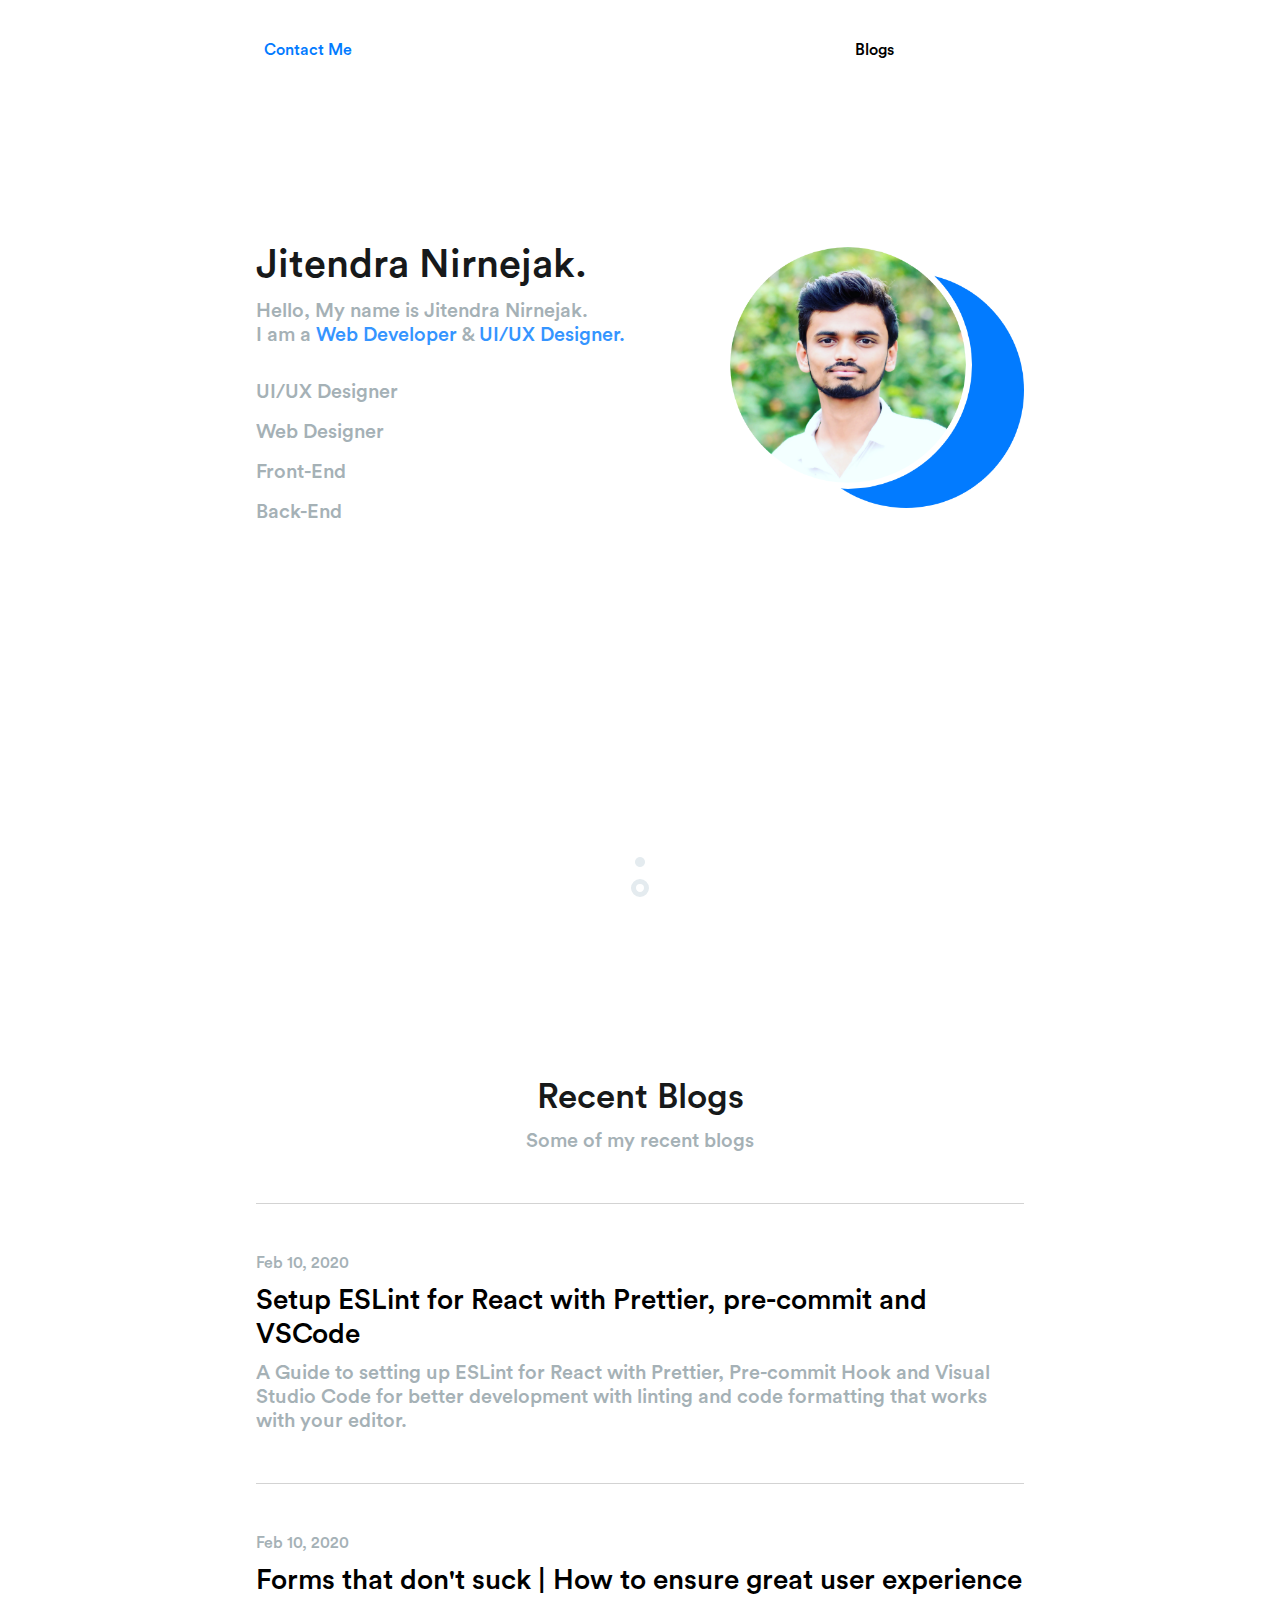
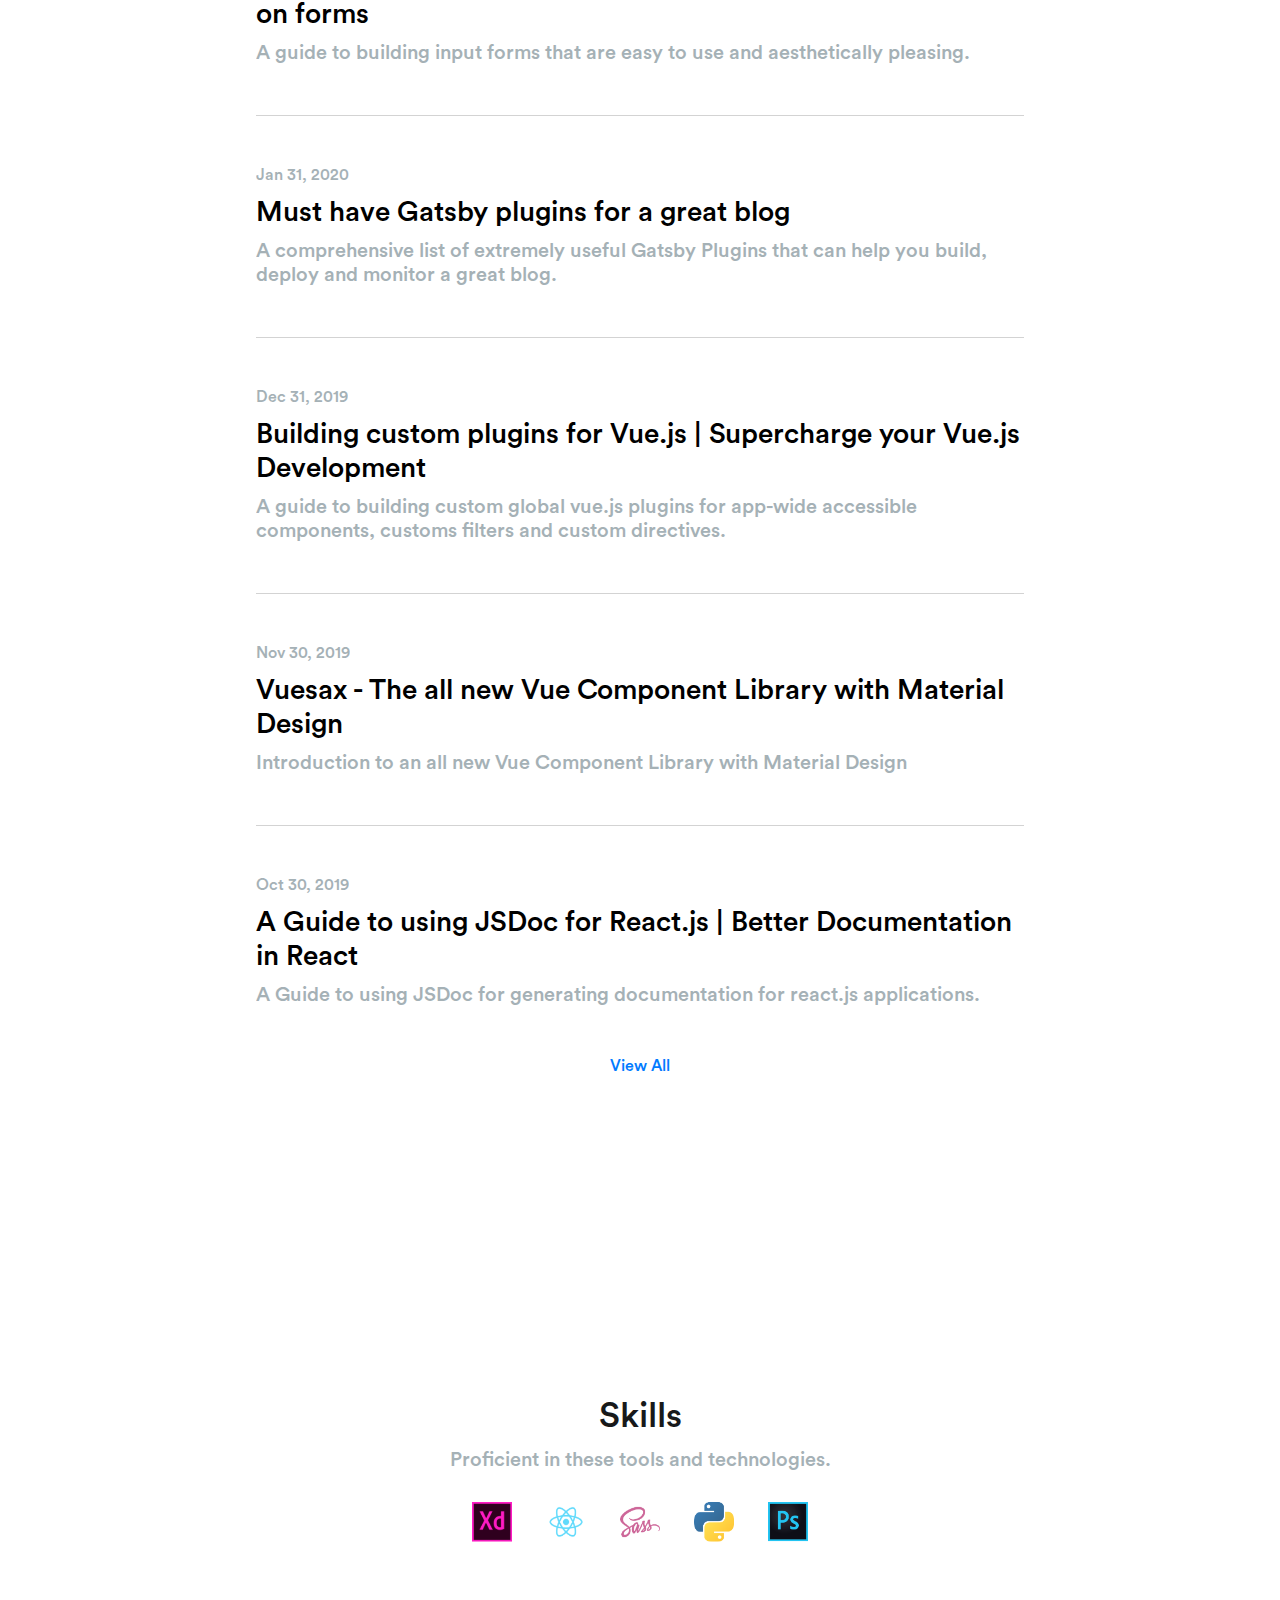
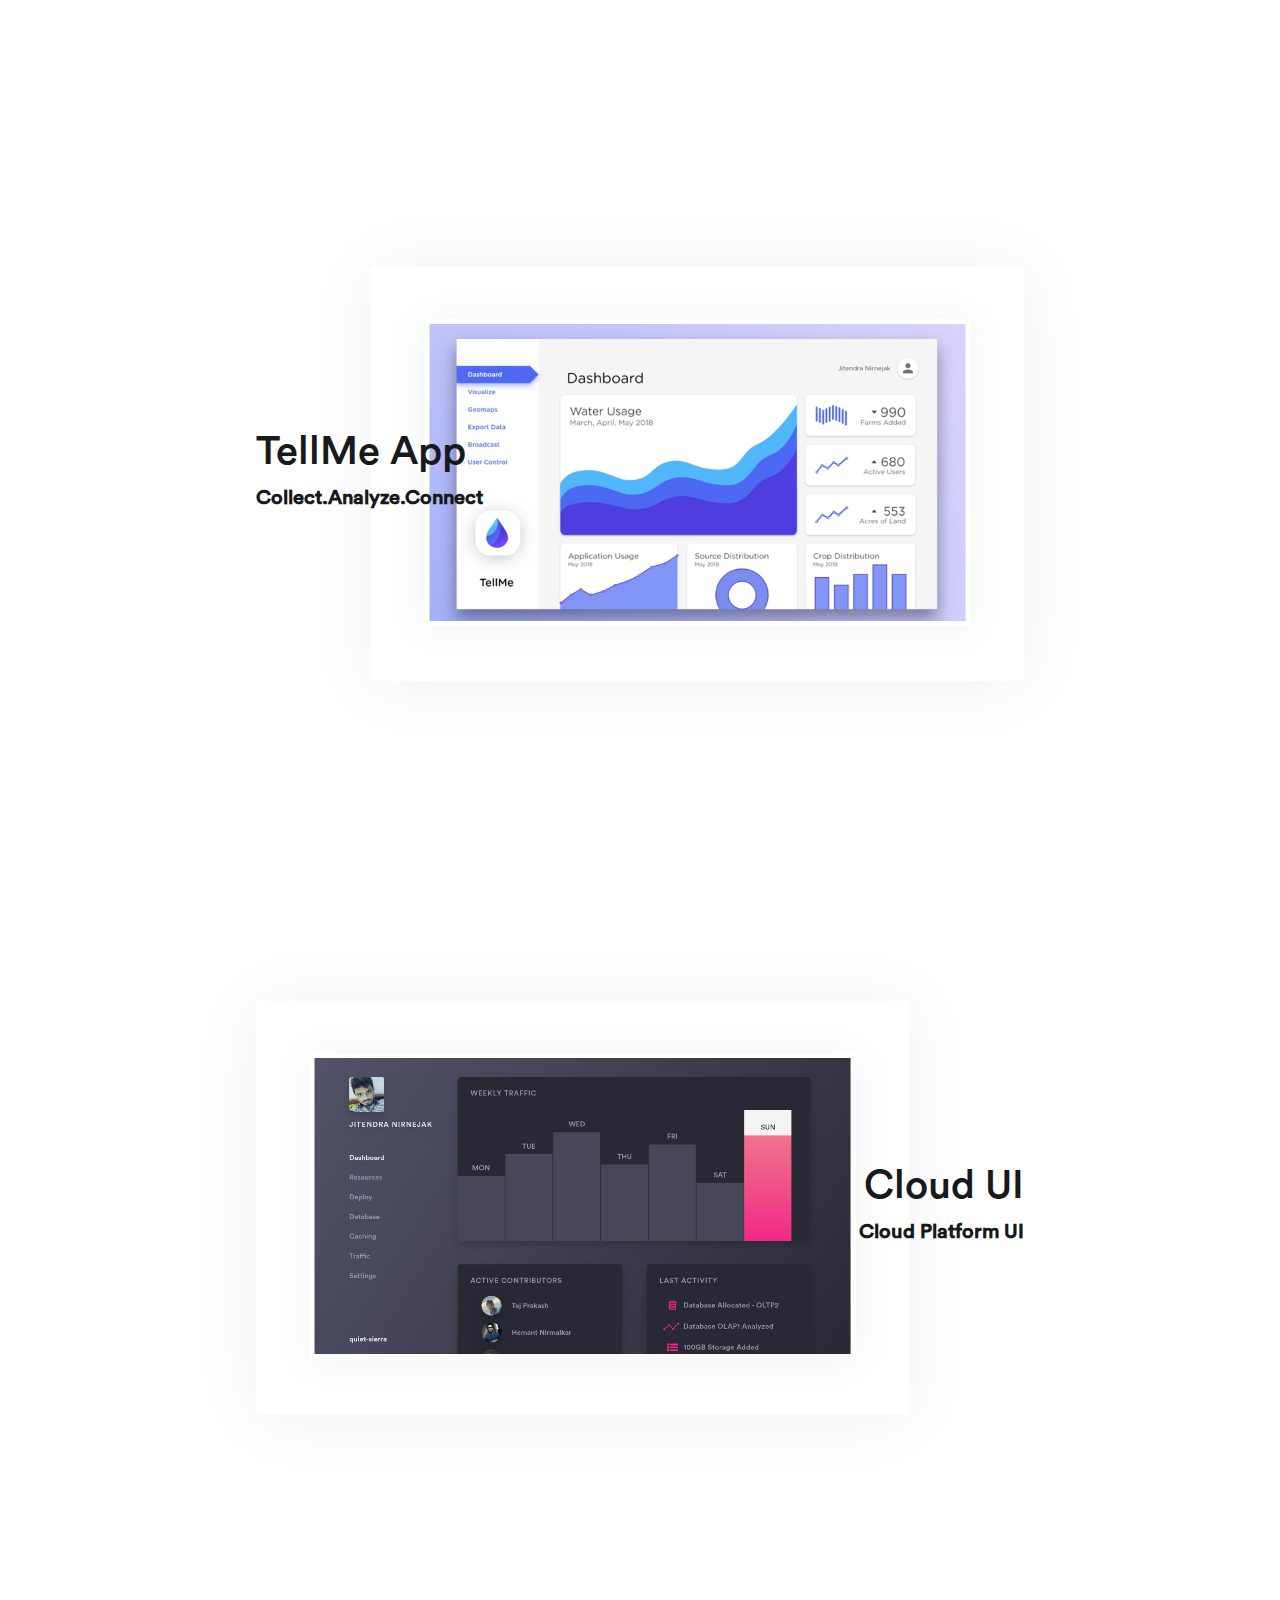
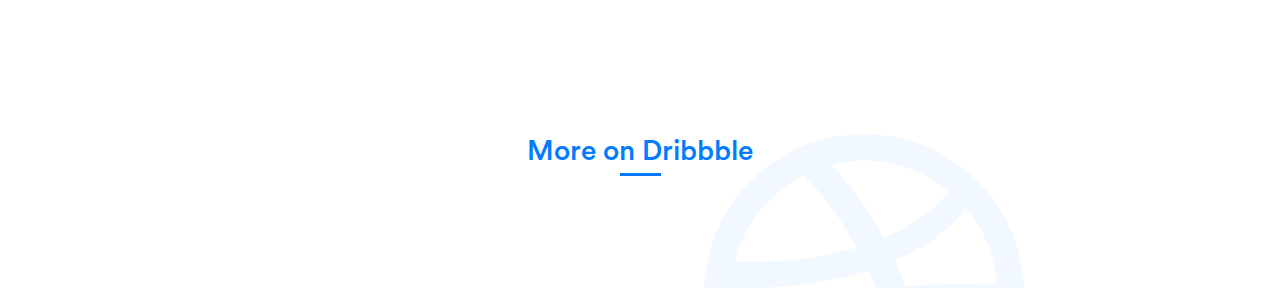
<file: index.html>
<!DOCTYPE html>
<html>

<head>
	<title>Welcome to my Portfolio - Jitendra Nirnejak</title>

	<meta charset="utf-8">
	<meta name="viewport" content="width=device-width, initial-scale=1.0">

	<meta name="p:domain_verify" content="4e81b717c679996a19bd9f355909983c" />
	<meta name="keywords"
		content="Jitendra, Nirnejak, Portfolio, Web, Developer, Designer, React, Vue, Node, Adobe XD, Python" />
	<meta name="author" content="Jitendra Nirnejak" />

	<meta name="robots" content="follow" />

	<!-- Global site tag (gtag.js) - Google Analytics -->
	<script async src="https://www.googletagmanager.com/gtag/js?id=UA-133765746-1"></script>
	<script>
		window.dataLayer = window.dataLayer || [];
		function gtag() { dataLayer.push(arguments); }
		gtag('js', new Date());

		gtag('config', 'UA-133765746-1');
	</script>

	<!-- Search Engine -->
	<meta name="description"
		content="This is portfolio website of Jitendra Nirnejak who is a Web Developer and UI/UX Designer">
	<meta name="image" content="https://nirnejak.com/images/Face_image.png">

	<!-- Schema.org for Google -->
	<meta itemprop="name" content="Jitendra Nirnejak Portfolio">
	<meta itemprop="description"
		content="This is portfolio website of Jitendra Nirnejak who is Web Developer and UI/UX Designer">
	<meta itemprop="image" content="https://nirnejak.com/images/Face_image.png">

	<!-- Twitter -->
	<meta name="twitter:card" content="summary">
	<meta name="twitter:title" content="Jitendra Nirnejak Portfolio">
	<meta name="twitter:description"
		content="This is portfolio website of Jitendra Nirnejak who is Web Developer and UI/UX Designer">
	<meta name="twitter:site" content="@jeetnirnejak">
	<meta name="twitter:creator" content="@jeetnirnejak">
	<meta name="twitter:image:src" content="https://nirnejak.com/images/Face_image.png">

	<!-- Open Graph general (Facebook, Pinterest & Google+) -->
	<meta name="og:title" content="Jitendra Nirnejak Portfolio">
	<meta name="og:description"
		content="This is portfolio website of Jitendra Nirnejak who is Web Developer and UI/UX Designer">
	<meta name="og:image" content="https://nirnejak.com/images/Face_image.png">
	<meta name="fb:admins" content="100003147340678">
	<meta name="fb:app_id" content="303711933555596">
	<meta name="og:type" content="website">
	<meta name="google-site-verification" content="K0NXsbLiOoTY692c90MGLHUji5cgsU0wySc128fhwc8" />

	<link rel="stylesheet" type="text/css" href="css/main.min.css">

	<link rel="stylesheet" href="https://use.fontawesome.com/releases/v5.2.0/css/all.css"
		integrity="sha384-hWVjflwFxL6sNzntih27bfxkr27PmbbK/iSvJ+a4+0owXq79v+lsFkW54bOGbiDQ" crossorigin="anonymous">
</head>

<body>
	<div class="nav">
		<div class="contactMe">
			<span>
				<i class="fas fa-comments fa-2x"></i>&nbsp;
				Contact Me
			</span>
		</div>
		<div class="navIcons">
			<a href="/blogs" class="link">Blogs</a>
			<a target="_blank" href="https://www.linkedin.com/in/nirnejak">
				<i class="fab fa-linkedin fa-2x"></i>
			</a>
			<a target="_blank" href="https://behance.net/nirnejak">
				<i class="fab fa-behance fa-2x"></i>
			</a>
			<a target="_blank" href="https://dribbble.com/nirnejak">
				<i class="fab fa-dribbble fa-2x"></i>
			</a>
			<a target="_blank" href="https://codepen.io/nirnejak/pens/popular/">
				<i class="fab fa-codepen fa-2x"></i>
			</a>
			<a target="_blank" href="https://github.com/nirnejak">
				<i class="fab fa-github fa-2x"></i>
			</a>
		</div>
	</div>

	<div class="landing" id="landing">
		<div class="landingWrapper">
			<div class="landingL">
				<h1>Jitendra Nirnejak.</h1>
				<p>Hello, My name is Jitendra Nirnejak.<br> I am a <span class="blue">Web Developer</span> &amp; <span
						class="blue">UI/UX Designer.<span></p>
				<ul>
					<li>
						<p>UI/UX Designer</p>
					</li>
					<li>
						<p>Web Designer</p>
					</li>
					<li>
						<p>Front-End</p>
					</li>
					<li>
						<p>Back-End</p>
					</li>
				</ul>
			</div>
			<div class="landingR">
				<img src="images/Face_image.png" alt="Jitendra Nirnejak pic" width="300px">
			</div>
		</div>
		<img src="images/Scroll.png" alt="scroll down" class="scroll">
	</div>

	<div class="blogs">
		<h2>Recent Blogs</h2>
		<p>Some of my recent blogs</p>
		<div class="blog-list-container">
			<div class="blog-item">
				<small>Feb 10, 2020</small>
				<h3>
					<a href="https://www.inkoop.io/blog/setup-eslint-for-react-with-prettier-pre-commit-and-vscode/" target="_blank">
						Setup ESLint for React with Prettier, pre-commit and VSCode
					</a>
				</h3>
				<p>A Guide to setting up ESLint for React with Prettier, Pre-commit Hook and Visual Studio Code for better development with linting and code formatting that works with your editor.</p>
			</div>
			<div class="blog-item">
				<small>Feb 10, 2020</small>
				<h3>
					<a href="https://www.inkoop.io/blog/how-to-ensure-great-user-experience-on-forms/" target="_blank">
						Forms that don't suck | How to ensure great user experience on forms
					</a>
				</h3>
				<p>A guide to building input forms that are easy to use and aesthetically pleasing.</p>
			</div>
			<div class="blog-item">
				<small>Jan 31, 2020</small>
				<h3>
					<a href="https://www.inkoop.io/blog/building-custom-plugins-for-vue/" target="_blank">
						Must have Gatsby plugins for a great blog
					</a>
				</h3>
				<p>A comprehensive list of extremely useful Gatsby Plugins that can help you build, deploy and monitor a great
					blog.</p>
			</div>
			<div class="blog-item">
				<small>Dec 31, 2019</small>
				<h3>
					<a href="https://www.inkoop.io/blog/building-custom-plugins-for-vue/" target="_blank">
						Building custom plugins for Vue.js | Supercharge your Vue.js Development
					</a>
				</h3>
				<p>A guide to building custom global vue.js plugins for app-wide accessible components, customs filters and
					custom directives.</p>
			</div>
			<div class="blog-item">
				<small>Nov 30, 2019</small>
				<h3>
					<a href="https://www.inkoop.io/blog/vuesax-the-all-new-vue-component-library/" target="_blank">
						Vuesax - The all new Vue Component Library with Material Design
					</a>
				</h3>
				<p>Introduction to an all new Vue Component Library with Material Design</p>
			</div>
			<div class="blog-item">
				<small>Oct 30, 2019</small>
				<h3>
					<a href="https://www.inkoop.io/blog/a-guide-to-js-docs-for-react-js/" target="_blank">
						A Guide to using JSDoc for React.js | Better Documentation in React
					</a>
				</h3>
				<p>A Guide to using JSDoc for generating documentation for react.js applications.</p>
			</div>
		</div>
		<div class="view-all">
			<a href="/blogs">View All</a>
		</div>
	</div>

	<div class="skills">
		<h2>Skills</h2>
		<p>Proficient in these tools and technologies.</p>
		<div class="programs">
			<img src="images/skills/Xd.png" alt="Xd icon" title="Adobe XD">
			<img src="images/skills/React.png" alt="React icon" title="React.js">
			<img src="images/skills/Sass.png" alt="Sass icon" title="Sass">
			<img src="images/skills/Python.png" alt="Python icon" title="Python">
			<img src="images/skills/Ps.png" alt="Ps icon" title="Adobe Photoshop">
		</div>
	</div>

	<div class="work clearfix">
		<div class="workText">
			<br><br><br><br>
			<h1>TellMe App</h1>
			<a href="#">
				<h5>Collect.Analyze.Connect</h5>
			</a>
			<div id="underline"></div>
		</div>
		<ul>
			<li>
				<a target="_blank" href="https://dribbble.com/shots/4645605-TellMe-UI-Dashboard">
					<i class="fab fa-dribbble fa-2x"></i>
				</a>
			</li>
			<li>
				<a target="_blank" href="https://behance.net./gallery/68950505/TellMe-Collect-and-Analyze-Irrigation-Data">
					<i class="fab fa-behance fa-2x"></i>
				</a></li>
			<li>
				<a target="_blank" href="https://github.com/JitendraNirnejak/TellMe">
					<i class="fab fa-github fa-2x"></i>
				</a>
			</li>
		</ul>
		<img src="images/projects/Project_01.png" alt="TellMe Dashboard"
			title="TellMe - Application to Collect and Analyze Irrigation Data" class="workImg">
	</div>

	<div class="work2 clearfix">
		<div class="workText">
			<br><br><br><br>
			<h1>Cloud UI</h1>
			<a href="#">
				<h5>Cloud Platform UI</h5>
			</a>
			<div id="underline"></div>
		</div>
		<ul>
			<li>
				<a target="_blank" href="https://dribbble.com/shots/4943755-Cloud-Deployment-Platform-UI-UX">
					<i class="fab fa-dribbble fa-2x"></i>
				</a>
			</li>
			<li>
				<a target="_blank" href="https://www.behance.net/gallery/68951599/Cloud-Deployment-Platform-UIUX-Prototype">
					<i class="fab fa-behance fa-2x"></i>
				</a>
			</li>
		</ul>
		<img src="images/projects/Project_02.png" alt="project image" title="Cloud Deployment Platform UI/UX Design"
			class="workImg">
	</div>

	<div class="footer">
		<a target="_blank" href="https://dribbble.com/nirnejak">
			<h3 class="blue">More on Dribbble</h3>
		</a>
		<div class="underlineSmall"></div>
	</div>

	<div id="contactModal" class="contactModal">
		<div class="modalContent">
			<span class="closeBtn">&times;&nbsp;</span>
			<p>
				jeetnirnejak@gmail.com
				<br>
				+91 &nbsp;7869290297
			</p>
			<br>
		</div>
	</div>

	<!-- <div id="particles-js"></div> -->

	<script src="js/scripts.js" async></script>
	<!-- <script src="js/particles.min.js" async></script> -->
	<!-- <script>
		document.onreadystatechange = () => {
			if (document.readyState === 'complete') {
				particlesJS.load('particles-js', 'js/particlesjs-config.json');
			}
		}
	</script> -->
</body>

</html>
</file>
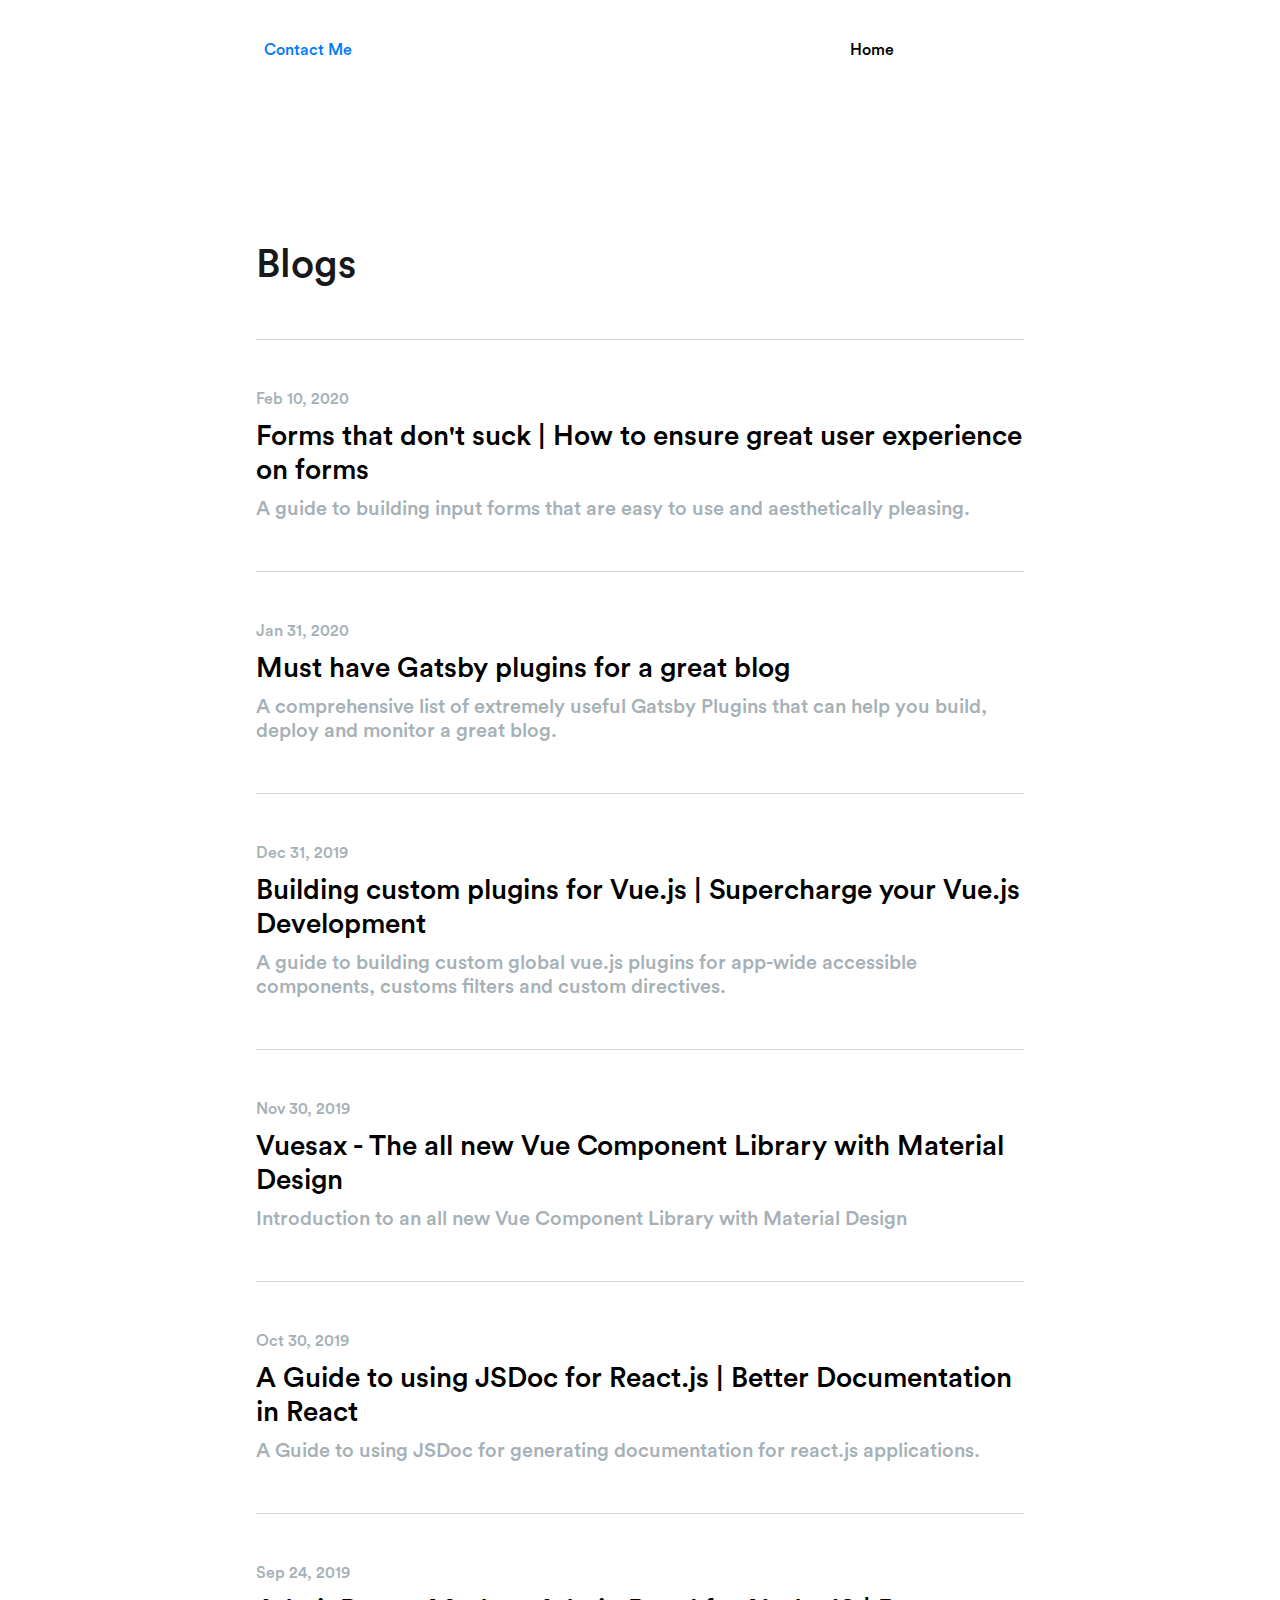
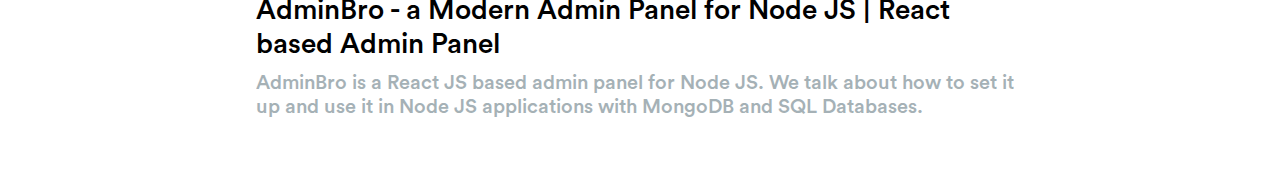
<file: blogs/index.html>
<!DOCTYPE html>
<html lang="en">

<head>
  <meta charset="UTF-8">
  <meta name="viewport" content="width=device-width, initial-scale=1.0">
  <meta http-equiv="X-UA-Compatible" content="ie=edge">
  <title>Blogs- Jitendra Nirnejak</title>

  <meta name="keywords"
    content="Jitendra, Nirnejak, Blogs, Portfolio, Web, Developer, Designer, React, Vue, Node, Adobe XD, Python" />

  <meta name="robots" content="follow" />

  <!-- Global site tag (gtag.js) - Google Analytics -->
  <script async src="https://www.googletagmanager.com/gtag/js?id=UA-133765746-1"></script>
  <script>
    window.dataLayer = window.dataLayer || [];
    function gtag() { dataLayer.push(arguments); }
    gtag('js', new Date());

    gtag('config', 'UA-133765746-1');
  </script>

  <!-- Search Engine -->
  <meta name="description" content="This is list of blogs written by Jitendra Nirnejak">
  <meta name="image" content="https://nirnejak.com/images/Face_image.png">

  <!-- Schema.org for Google -->
  <meta itemprop="name" content="Jitendra Nirnejak Portfolio">
  <meta itemprop="description" content="This is list of blogs written by Jitendra Nirnejak">
  <meta itemprop="image" content="https://nirnejak.com/images/Face_image.png">

  <!-- Twitter -->
  <meta name="twitter:card" content="summary">
  <meta name="twitter:title" content="Jitendra Nirnejak Blogs">
  <meta name="twitter:description" content="This is list of blogs written by Jitendra Nirnejak">
  <meta name="twitter:site" content="@jeetnirnejak">
  <meta name="twitter:creator" content="@jeetnirnejak">
  <meta name="twitter:image:src" content="https://nirnejak.com/images/Face_image.png">

  <!-- Open Graph general (Facebook, Pinterest & Google+) -->
  <meta name="og:title" content="Jitendra Nirnejak Blogs">
  <meta name="og:description" content="This is list of blogs written by Jitendra Nirnejak">
  <meta name="og:image" content="https://nirnejak.com/images/Face_image.png">
  <meta name="fb:admins" content="100003147340678">
  <meta name="fb:app_id" content="303711933555596">
  <meta name="og:type" content="website">
  <meta name="google-site-verification" content="K0NXsbLiOoTY692c90MGLHUji5cgsU0wySc128fhwc8" />

  <link rel="stylesheet" type="text/css" href="../css/main.min.css">

  <link rel="stylesheet" href="https://use.fontawesome.com/releases/v5.2.0/css/all.css"
    integrity="sha384-hWVjflwFxL6sNzntih27bfxkr27PmbbK/iSvJ+a4+0owXq79v+lsFkW54bOGbiDQ" crossorigin="anonymous">
</head>

<body>
  <div class="nav">
    <div class="contactMe">
      <span>
        <i class="fas fa-comments fa-2x"></i>&nbsp;
        Contact Me
      </span>
    </div>
    <div class="navIcons">
      <a href="../" class="link">Home</a>
      <a target="_blank" href="https://www.linkedin.com/in/nirnejak">
        <i class="fab fa-linkedin fa-2x"></i>
      </a>
      <a target="_blank" href="https://behance.net/nirnejak">
        <i class="fab fa-behance fa-2x"></i>
      </a>
      <a target="_blank" href="https://dribbble.com/nirnejak">
        <i class="fab fa-dribbble fa-2x"></i>
      </a>
      <a target="_blank" href="https://codepen.io/nirnejak/pens/popular/">
        <i class="fab fa-codepen fa-2x"></i>
      </a>
      <a target="_blank" href="https://github.com/nirnejak">
        <i class="fab fa-github fa-2x"></i>
      </a>
    </div>
  </div>

  <div class="landing" id="landing">
    <div class="landingWrapper">
      <div class="landingL">
        <h1>Blogs</h1>
      </div>
    </div>
    <div class="blog-list-container">
      <div class="blog-item">
        <small>Feb 10, 2020</small>
        <h3>
          <a href="https://www.inkoop.io/blog/how-to-ensure-great-user-experience-on-forms/" target="_blank">
            Forms that don't suck | How to ensure great user experience on forms
          </a>
        </h3>
        <p>A guide to building input forms that are easy to use and aesthetically pleasing.</p>
      </div>
      <div class="blog-item">
        <small>Jan 31, 2020</small>
        <h3>
          <a href="https://www.inkoop.io/blog/building-custom-plugins-for-vue/" target="_blank">
            Must have Gatsby plugins for a great blog
          </a>
        </h3>
        <p>A comprehensive list of extremely useful Gatsby Plugins that can help you build, deploy and monitor a great
          blog.</p>
      </div>
      <div class="blog-item">
        <small>Dec 31, 2019</small>
        <h3>
          <a href="https://www.inkoop.io/blog/building-custom-plugins-for-vue/" target="_blank">
            Building custom plugins for Vue.js | Supercharge your Vue.js Development
          </a>
        </h3>
        <p>A guide to building custom global vue.js plugins for app-wide accessible components, customs filters and
          custom directives.</p>
      </div>
      <div class="blog-item">
        <small>Nov 30, 2019</small>
        <h3>
          <a href="https://www.inkoop.io/blog/vuesax-the-all-new-vue-component-library/" target="_blank">
            Vuesax - The all new Vue Component Library with Material Design
          </a>
        </h3>
        <p>Introduction to an all new Vue Component Library with Material Design</p>
      </div>
      <div class="blog-item">
        <small>Oct 30, 2019</small>
        <h3>
          <a href="https://www.inkoop.io/blog/a-guide-to-js-docs-for-react-js/" target="_blank">
            A Guide to using JSDoc for React.js | Better Documentation in React
          </a>
        </h3>
        <p>A Guide to using JSDoc for generating documentation for react.js applications.</p>
      </div>
      <div class="blog-item">
        <small>Sep 24, 2019</small>
        <h3>
          <a href="https://www.inkoop.io/blog/adminbro-a-modern-admin-panel-for-node-js/" target="_blank">
            AdminBro - a Modern Admin Panel for Node JS | React based Admin Panel
          </a>
        </h3>
        <p>AdminBro is a React JS based admin panel for Node JS. We talk about how to set it up and use it in Node JS
          applications with MongoDB and SQL Databases.</p>
      </div>
    </div>
  </div>

  <div id="contactModal" class="contactModal">
    <div class="modalContent">
      <span class="closeBtn">&times;&nbsp;</span>
      <p>
        jeetnirnejak@gmail.com
        <br>
        +91 &nbsp;7869290297
      </p>
      <br>
    </div>
  </div>

  <script src="../js/scripts.js" async></script>
</body>

</html>
</file>
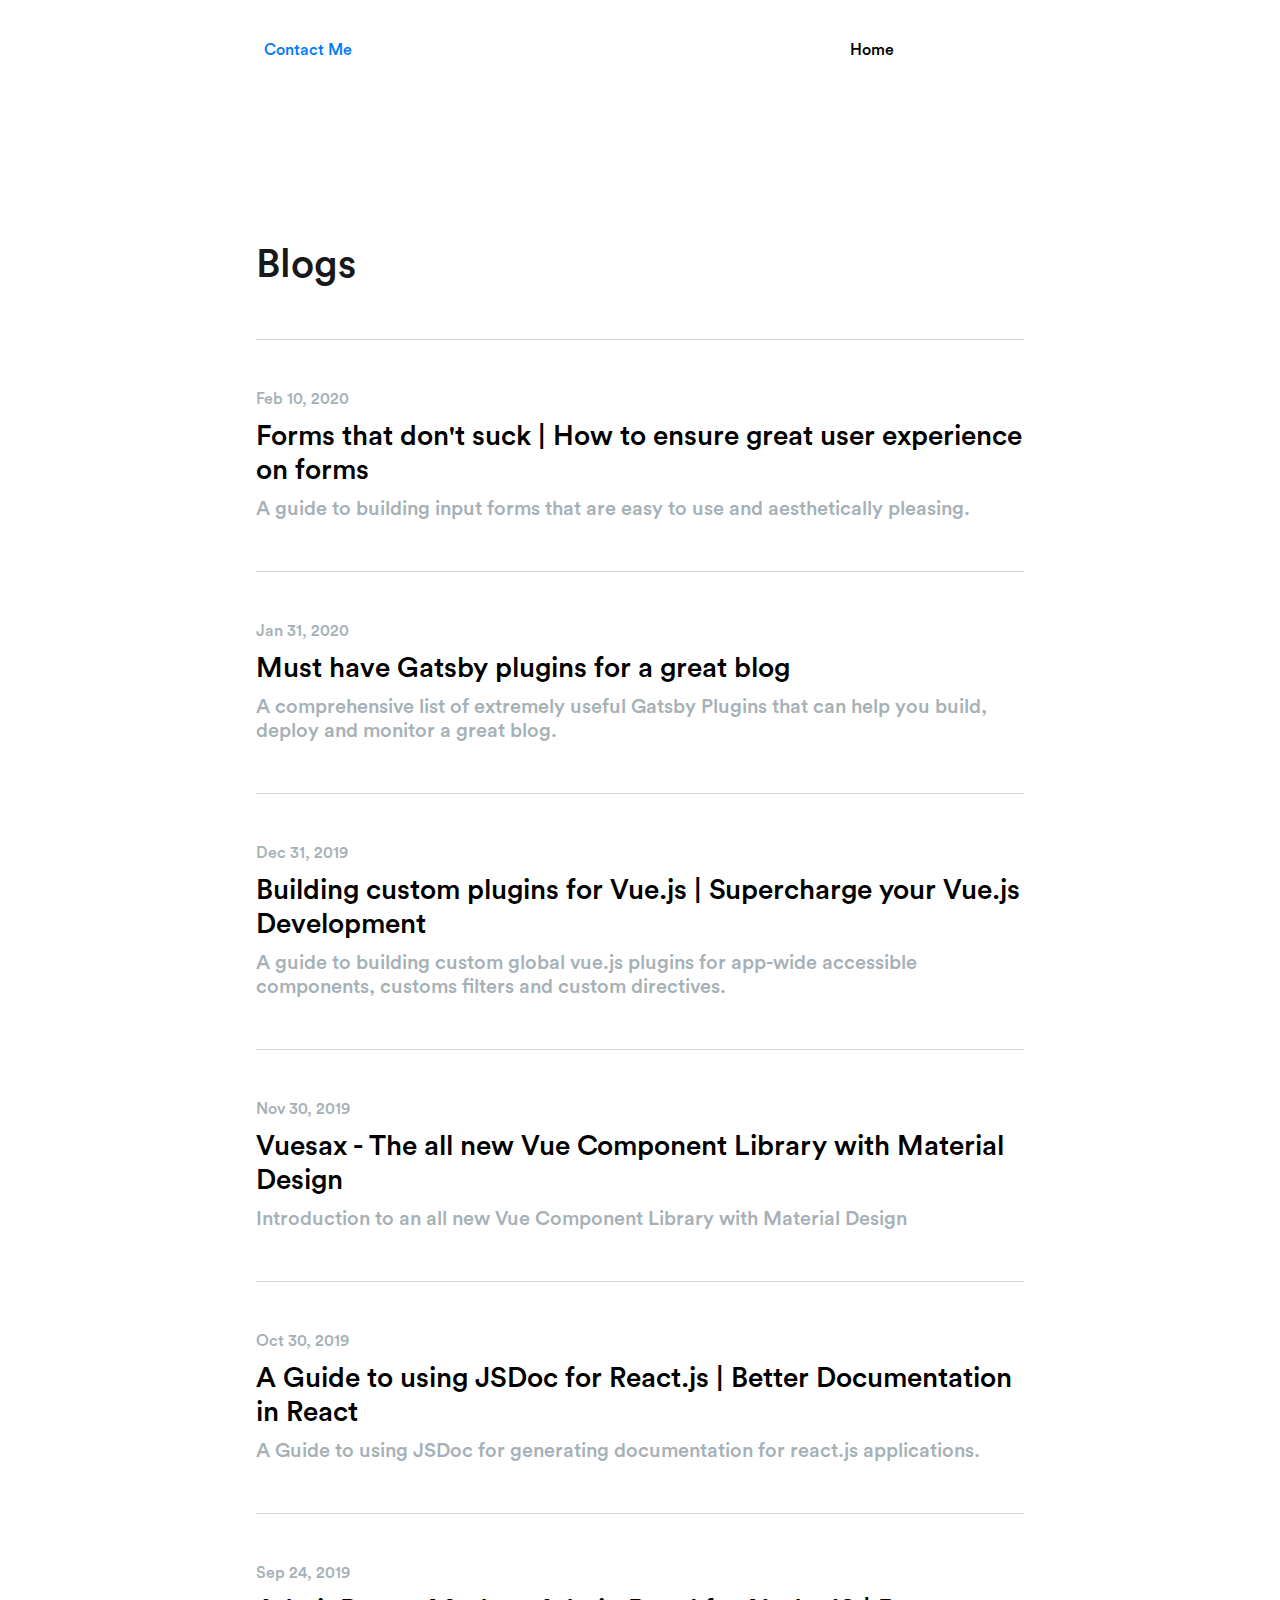
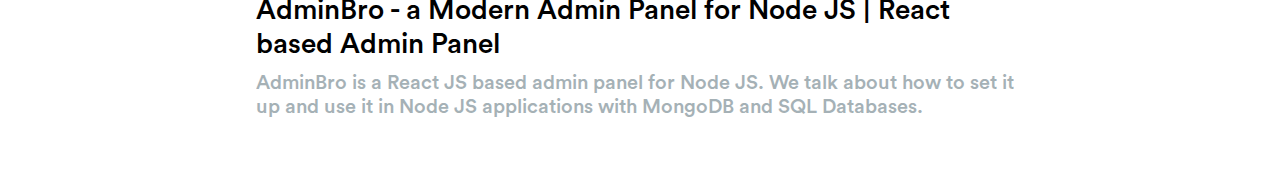
<file: blogs.html>
<!DOCTYPE html>
<html lang="en">

<head>
  <meta charset="UTF-8">
  <meta name="viewport" content="width=device-width, initial-scale=1.0">
  <meta http-equiv="X-UA-Compatible" content="ie=edge">
  <title>Blogs- Jitendra Nirnejak</title>

  <meta name="keywords"
    content="Jitendra, Nirnejak, Blogs, Portfolio, Web, Developer, Designer, React, Vue, Node, Adobe XD, Python" />

  <meta name="robots" content="follow" />

  <!-- Global site tag (gtag.js) - Google Analytics -->
  <script async src="https://www.googletagmanager.com/gtag/js?id=UA-133765746-1"></script>
  <script>
    window.dataLayer = window.dataLayer || [];
    function gtag() { dataLayer.push(arguments); }
    gtag('js', new Date());

    gtag('config', 'UA-133765746-1');
  </script>

  <!-- Search Engine -->
  <meta name="description" content="This is list of blogs written by Jitendra Nirnejak">
  <meta name="image" content="https://nirnejak.com/images/Face_image.png">

  <!-- Schema.org for Google -->
  <meta itemprop="name" content="Jitendra Nirnejak Portfolio">
  <meta itemprop="description" content="This is list of blogs written by Jitendra Nirnejak">
  <meta itemprop="image" content="https://nirnejak.com/images/Face_image.png">

  <!-- Twitter -->
  <meta name="twitter:card" content="summary">
  <meta name="twitter:title" content="Jitendra Nirnejak Blogs">
  <meta name="twitter:description" content="This is list of blogs written by Jitendra Nirnejak">
  <meta name="twitter:site" content="@jeetnirnejak">
  <meta name="twitter:creator" content="@jeetnirnejak">
  <meta name="twitter:image:src" content="https://nirnejak.com/images/Face_image.png">

  <!-- Open Graph general (Facebook, Pinterest & Google+) -->
  <meta name="og:title" content="Jitendra Nirnejak Blogs">
  <meta name="og:description" content="This is list of blogs written by Jitendra Nirnejak">
  <meta name="og:image" content="https://nirnejak.com/images/Face_image.png">
  <meta name="fb:admins" content="100003147340678">
  <meta name="fb:app_id" content="303711933555596">
  <meta name="og:type" content="website">
  <meta name="google-site-verification" content="K0NXsbLiOoTY692c90MGLHUji5cgsU0wySc128fhwc8" />

  <link rel="stylesheet" type="text/css" href="css/main.min.css">

  <link rel="stylesheet" href="https://use.fontawesome.com/releases/v5.2.0/css/all.css"
    integrity="sha384-hWVjflwFxL6sNzntih27bfxkr27PmbbK/iSvJ+a4+0owXq79v+lsFkW54bOGbiDQ" crossorigin="anonymous">
</head>

<body>
  <div class="nav">
    <div class="contactMe">
      <span>
        <i class="fas fa-comments fa-2x"></i>&nbsp;
        Contact Me
      </span>
    </div>
    <div class="navIcons">
      <a href="/" class="link">Home</a>
      <a target="_blank" href="https://www.linkedin.com/in/nirnejak">
        <i class="fab fa-linkedin fa-2x"></i>
      </a>
      <a target="_blank" href="https://behance.net/nirnejak">
        <i class="fab fa-behance fa-2x"></i>
      </a>
      <a target="_blank" href="https://dribbble.com/nirnejak">
        <i class="fab fa-dribbble fa-2x"></i>
      </a>
      <a target="_blank" href="https://codepen.io/nirnejak/pens/popular/">
        <i class="fab fa-codepen fa-2x"></i>
      </a>
      <a target="_blank" href="https://github.com/nirnejak">
        <i class="fab fa-github fa-2x"></i>
      </a>
    </div>
  </div>

  <div class="landing" id="landing">
    <div class="landingWrapper">
      <div class="landingL">
        <h1>Blogs</h1>
      </div>
    </div>
    <div class="blog-list-container">
      <div class="blog-item">
        <small>Feb 10, 2020</small>
        <h3>
          <a href="https://www.inkoop.io/blog/how-to-ensure-great-user-experience-on-forms/" target="_blank">
            Forms that don't suck | How to ensure great user experience on forms
          </a>
        </h3>
        <p>A guide to building input forms that are easy to use and aesthetically pleasing.</p>
      </div>
      <div class="blog-item">
        <small>Jan 31, 2020</small>
        <h3>
          <a href="https://www.inkoop.io/blog/building-custom-plugins-for-vue/" target="_blank">
            Must have Gatsby plugins for a great blog
          </a>
        </h3>
        <p>A comprehensive list of extremely useful Gatsby Plugins that can help you build, deploy and monitor a great
          blog.</p>
      </div>
      <div class="blog-item">
        <small>Dec 31, 2019</small>
        <h3>
          <a href="https://www.inkoop.io/blog/building-custom-plugins-for-vue/" target="_blank">
            Building custom plugins for Vue.js | Supercharge your Vue.js Development
          </a>
        </h3>
        <p>A guide to building custom global vue.js plugins for app-wide accessible components, customs filters and
          custom directives.</p>
      </div>
      <div class="blog-item">
        <small>Nov 30, 2019</small>
        <h3>
          <a href="https://www.inkoop.io/blog/vuesax-the-all-new-vue-component-library/" target="_blank">
            Vuesax - The all new Vue Component Library with Material Design
          </a>
        </h3>
        <p>Introduction to an all new Vue Component Library with Material Design</p>
      </div>
      <div class="blog-item">
        <small>Oct 30, 2019</small>
        <h3>
          <a href="https://www.inkoop.io/blog/a-guide-to-js-docs-for-react-js/" target="_blank">
            A Guide to using JSDoc for React.js | Better Documentation in React
          </a>
        </h3>
        <p>A Guide to using JSDoc for generating documentation for react.js applications.</p>
      </div>
      <div class="blog-item">
        <small>Sep 24, 2019</small>
        <h3>
          <a href="https://www.inkoop.io/blog/adminbro-a-modern-admin-panel-for-node-js/" target="_blank">
            AdminBro - a Modern Admin Panel for Node JS | React based Admin Panel
          </a>
        </h3>
        <p>AdminBro is a React JS based admin panel for Node JS. We talk about how to set it up and use it in Node JS
          applications with MongoDB and SQL Databases.</p>
      </div>
    </div>
  </div>

  <div id="contactModal" class="contactModal">
    <div class="modalContent">
      <span class="closeBtn">&times;&nbsp;</span>
      <p>
        jeetnirnejak@gmail.com
        <br>
        +91 &nbsp;7869290297
      </p>
      <br>
    </div>
  </div>

  <!-- <div id="particles-js"></div> -->

  <script src="js/scripts.js" async></script>
  <script src="js/particles.min.js" async></script>
  <!-- <script>
    document.onreadystatechange = () => {
      if (document.readyState === 'complete') {
        particlesJS.load('particles-js', 'js/particlesjs-config.json');
      }
    }
  </script> -->
</body>

</html>
</file>
<file: css/main.min.css>
@font-face{font-family:"Circular Std Medium";font-style:normal;font-weight:400;src:local("Circular Std Medium"),url(CircularStd-Medium.woff) format("woff")}*{margin:0;padding:0;border:0;outline:0;font-size:100%;vertical-align:baseline;background:0 0}#particles-js{width:100%;height:100%;position:fixed;top:0;left:0;z-index:-1}.clearfix::after{content:"";clear:both;display:table}html{font-family:"Circular Std Medium",sans-serif;font-weight:100}body{width:60%;margin:auto;background-position:top;background-size:cover;background-repeat:no-repeat}.blue{color:#027bff}h1{font-size:40px;font-weight:400;color:#17191a}h2{font-size:35px;font-weight:400;color:#17191a}h3{font-size:28px;margin-top:10px;font-weight:300;color:#17191a}h5{font-size:20px;margin-top:10px;color:#17191a}p{color:#8f9ea5;opacity:.8;font-weight:100;margin-top:10px;font-size:20px}small{color:#8f9ea5;opacity:.8;font-weight:100}h3>a{text-decoration:none;color:#000}.nav{display:flex;align-items:center;height:100px}.contactMe,.navIcons{flex:1;cursor:pointer}.navIcons{text-align:right}.contactMe a,.contactMe img,.navIcons a{display:inline-block;vertical-align:middle}.navIcons>a.link{text-decoration:none;color:#000}.navIcons a{margin-left:10px;margin-right:10px}.navIcons a i{color:#17191a;font-size:22px}.contactMe span{color:#027bff;text-decoration:none}.contactMe img{margin-right:10px}@-webkit-keyframes fadeInUp{from{opacity:0;-webkit-transform:translate3d(0,100%,0);transform:translate3d(0,100%,0)}to{opacity:1;-webkit-transform:translate3d(0,0,0);transform:translate3d(0,0,0)}}@keyframes fadeInUp{from{opacity:0;-webkit-transform:translate3d(0,100%,0);transform:translate3d(0,100%,0)}to{opacity:1;-webkit-transform:translate3d(0,0,0);transform:translate3d(0,0,0)}}.landing{min-height:100vh;position:relative;-webkit-animation-duration:1s;animation-duration:1s;-webkit-animation-fill-mode:both;animation-fill-mode:both;-webkit-animation-name:fadeInUp;animation-name:fadeInUp}.landingWrapper{display:flex;justify-content:space-between;margin-top:10%}ul{list-style:none;margin-top:30px;line-height:30px}.landingL,.landingR{margin-top:4em}.scroll{position:absolute;bottom:180px;left:0;right:0;margin:auto}.skills{text-align:center;margin-bottom:20em}.skills p{margin-bottom:30px}.skills img{width:40px;margin:0 15px}.blogs{margin-bottom:20em}.blogs .view-all{text-align:center}.blogs .view-all>a{color:#027bff;text-decoration:none}.blogs>h2,.blogs>p{text-align:center}.blog-list-container{margin-top:50px}.blog-item{padding:50px 0;border-top:1px #d3d3d3 solid}.work{width:100%;position:relative;margin-bottom:20em}.work>.workText{position:absolute;top:85px}.work>.workText>.underline{display:block;background:#027bff;height:3px;width:61px;margin-top:5px}.work>.workImg{width:85%;float:right;--webkit-box-shadow:0px 3px 70px 0px rgba(23, 30, 36, 0.06);--moz-box-shadow:0px 3px 70px 0px rgba(23, 30, 36, 0.06);box-shadow:0 3px 70px 0 rgba(23,30,36,.06)}.work ul{position:absolute;bottom:0;right:86%}.work ul li{margin-top:20px;margin-right:10px}.work2{width:100%;position:relative;margin-bottom:20em}.work2>.workText{position:absolute;top:85px;right:0;text-align:right}.work2>.workText>.underline{display:block;background:#027bff;height:3px;width:61px;margin-top:5px;float:right}.work2>.workImg{width:85%;float:left;--webkit-box-shadow:0px 3px 70px 0px rgba(23, 30, 36, 0.06);--moz-box-shadow:0px 3px 70px 0px rgba(23, 30, 36, 0.06);box-shadow:0 3px 70px 0 rgba(23,30,36,.06)}.work2 ul{position:absolute;bottom:0;left:86%}.work2 ul li{margin-top:20px;margin-left:10px}.work a,.work2 a{text-decoration:none;color:#17191a}.work ul li a,.work2 ul li a{color:#8f9ea5;font-size:13px}.work ul li a:hover,.work2 ul li a:hover{color:#17191a}.work ul,.work2 ul{margin-bottom:30px}.footer{background-image:url(../images/Dribbble_Blue_Large.png);background-repeat:no-repeat;background-position:right top;background-size:320px;padding-bottom:7em;text-align:center}.footer a{color:#027bff;text-decoration:none}.underlineSmall{display:block;height:3px;width:41px;margin:5px auto 0 auto;background-color:#027bff}.contactModal{display:none;position:fixed;z-index:999;top:0;left:0;height:100%;width:100%;overflow:auto;background:rgba(0,0,0,.3)}.modalContent{--webkit-box-shadow:0px 3px 70px 0px rgba(23, 30, 36, 0.3);--moz-box-shadow:0px 3px 70px 0px rgba(23, 30, 36, 0.3);box-shadow:0 3px 70px 0 rgba(23,30,36,.3);width:300px;margin:20% auto;padding:20px;border-radius:.5em;background-color:#fff;text-align:right;animation-name:showModal;animation-duration:.7s}.modalContent>p{text-align:center}.closeBtn{font-size:20px;color:#8f9ea5}.closeBtn:focus,.closeBtn:hover{color:#17191a;cursor:pointer}@keyframes showModal{from{opacity:0}to{opacity:1}}@media only screen and (max-width:600px){body{min-width:80%;max-width:80%}.nav{flex-direction:column;margin-top:2em}.navIcons{text-align:center}.contactMe img{margin:0!important}.navIcons a{margin:10px}.landingL{margin-top:1em!important}.landingWrapper{flex-direction:column;margin-bottom:5em}.landing>.landingWrapper>.landingR>img{width:90%}.scroll{display:none}.work,.work2{margin-bottom:15em!important}.skills{margin-top:10em!important;margin-bottom:10em!important}}
</file>
